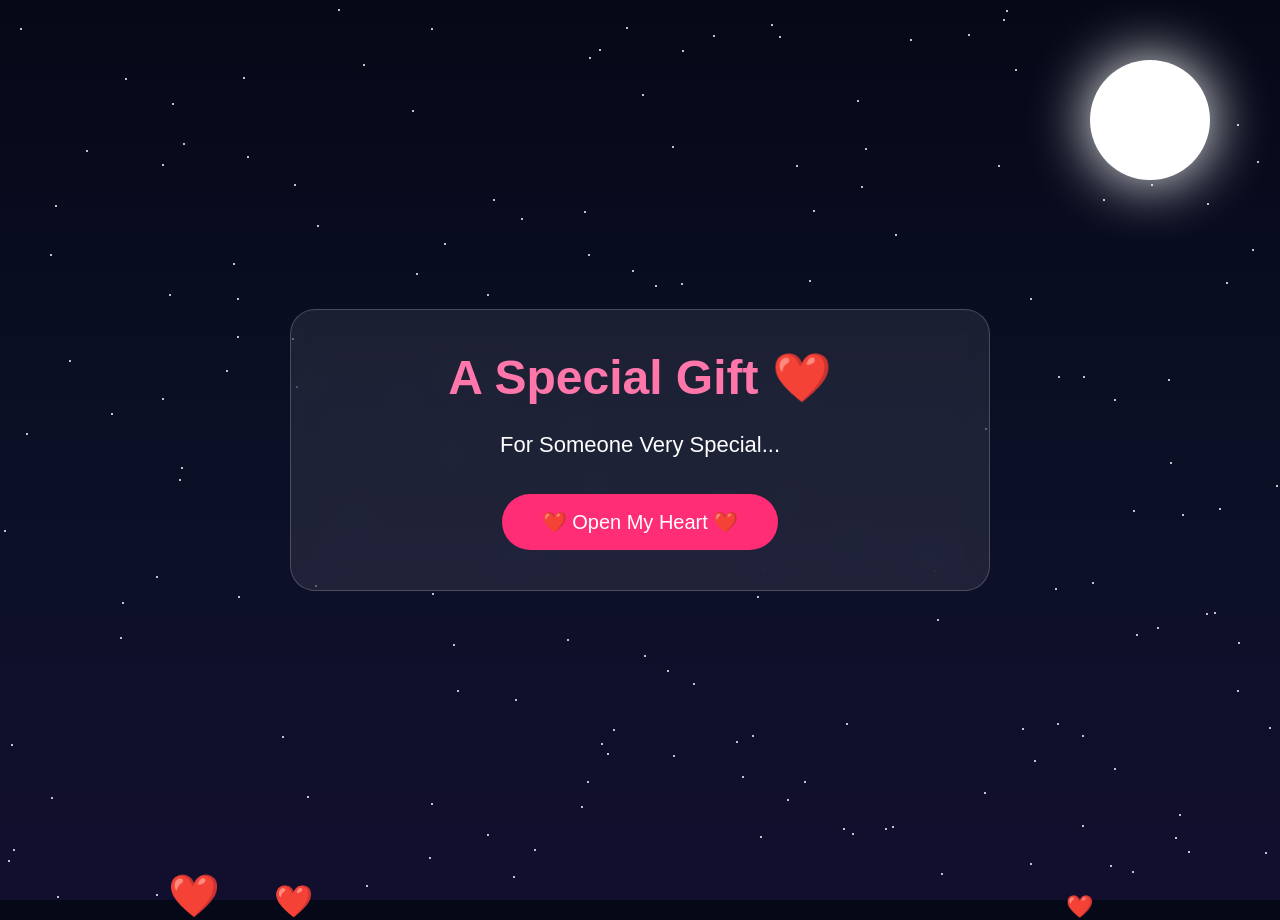
<file: index.html>
<!DOCTYPE html>
<html lang="en">
<head>
<meta charset="UTF-8">
<meta name="viewport" content="width=device-width, initial-scale=1.0">

<title>A Special Gift ❤️</title>

<link rel="stylesheet" href="style.css">

</head>

<body>

<div class="moon"></div>

<div class="card">

<h1>A Special Gift ❤️</h1>

<p>

For Someone

Very Special...

</p>

<button onclick="window.location.href='story.html'">

❤️ Open My Heart ❤️

</button>

</div>

<script src="script.js"></script>

</body>

</html>
</file>
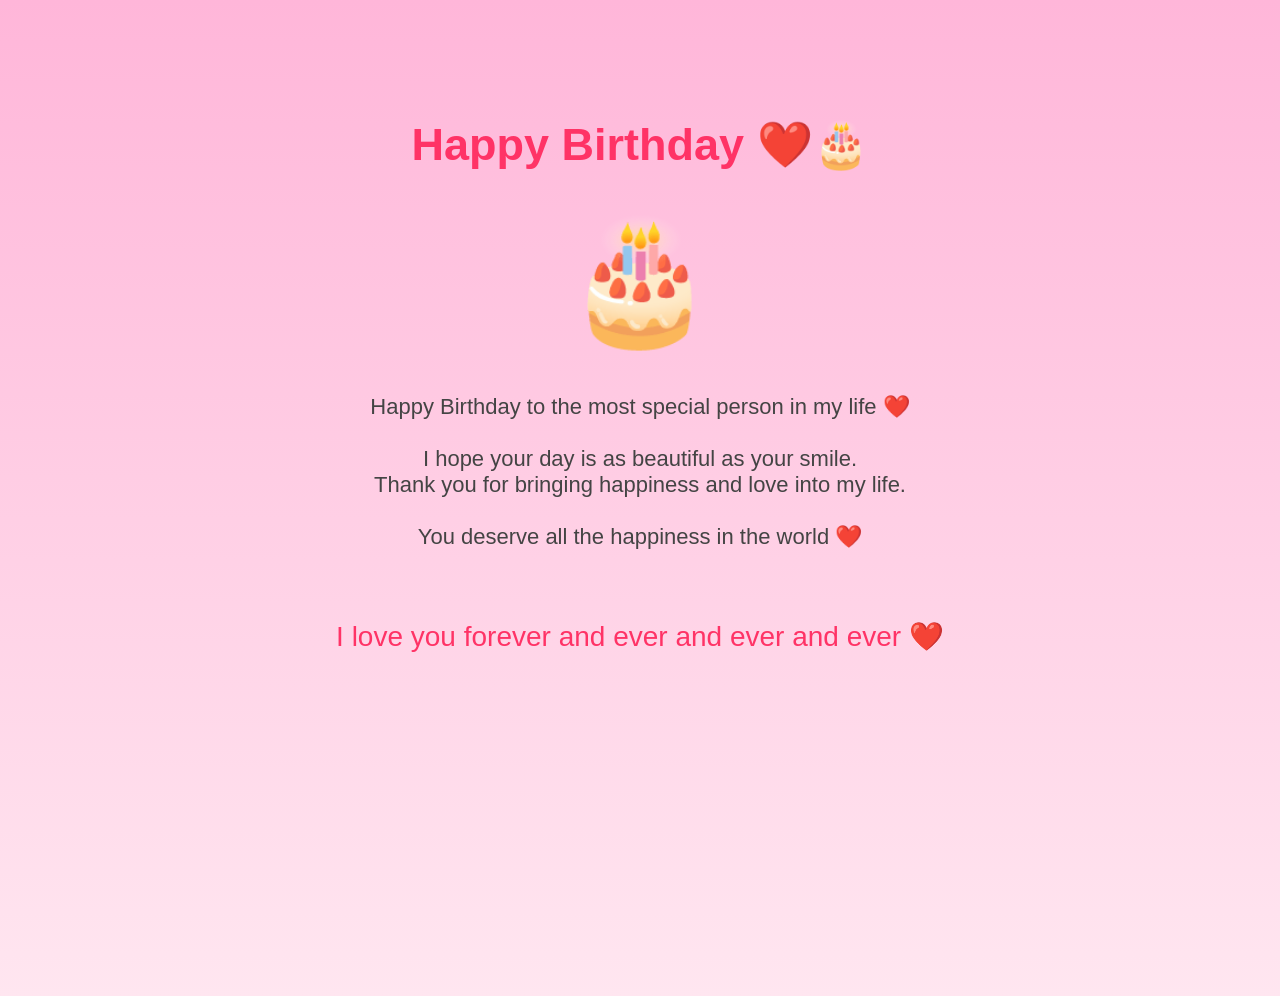
<file: birthday.html>
<!DOCTYPE html>
<html>

<head>
    <title>Happy Birthday ❤️</title>

    <style>
        body {
            text-align: center;
            font-family: Arial, sans-serif;
            background: linear-gradient(to bottom, #ffb6d9, #ffe6f0);
            height: 100vh;
            overflow: hidden;
            padding-top: 80px;
        }

        h1 {
            font-size: 45px;
            color: #ff3366;
        }

        .cake {
            font-size: 120px;
            margin-top: 40px;
            animation: bounce 1.5s infinite;
        }

        p {
            font-size: 22px;
            color: #444;
            padding: 20px;
        }

        @keyframes bounce {
            0%,100% {
                transform: translateY(0);
            }

            50% {
                transform: translateY(-20px);
            }
        }
        .hearts {
    font-size: 35px;
    margin-top: 30px;
    animation: glow 1.5s infinite;
}

@keyframes glow {
    0% {
        transform: scale(1);
    }

    50% {
        transform: scale(1.2);
    }

    100% {
        transform: scale(1);
    }
}
        .final-message {
    margin-top: 50px;
    font-size: 28px;
    color: #ff3366;
    opacity: 0;
    animation: appear 3s forwards;
    animation-delay: 2s;
}

@keyframes appear {
    from {
        opacity: 0;
        transform: translateY(30px);
    }

    to {
        opacity: 1;
        transform: translateY(0);
    }
}
        .confetti {
    position: absolute;
    top: -10%;
    font-size: 25px;
    animation: fall 6s linear infinite;
}

.confetti:nth-child(1) {
    left: 10%;
}

.confetti:nth-child(2) {
    left: 40%;
    animation-delay: 2s;
}

.confetti:nth-child(3) {
    left: 70%;
    animation-delay: 4s;
}

.confetti:nth-child(4) {
    left: 90%;
    animation-delay: 1s;
}

@keyframes fall {
    from {
        transform: translateY(0) rotate(0deg);
    }

    to {
        transform: translateY(110vh) rotate(360deg);
    }
}
    </style>

</head>


<body>

<h1>Happy Birthday ❤️🎂</h1>

<div class="cake">🎂</div>

<p>
    Happy Birthday to the most special person in my life ❤️<br><br>

    I hope your day is as beautiful as your smile.<br>
    Thank you for bringing happiness and love into my life.<br><br>

    You deserve all the happiness in the world ❤️
<div class="final-message">
    I love you forever and ever and ever and ever ❤️
</div>
<div class="confetti">❤️</div>
<div class="confetti">💖</div>
<div class="confetti">💕</div>
<div class="confetti">✨</div>

</body>

</html>
</file>
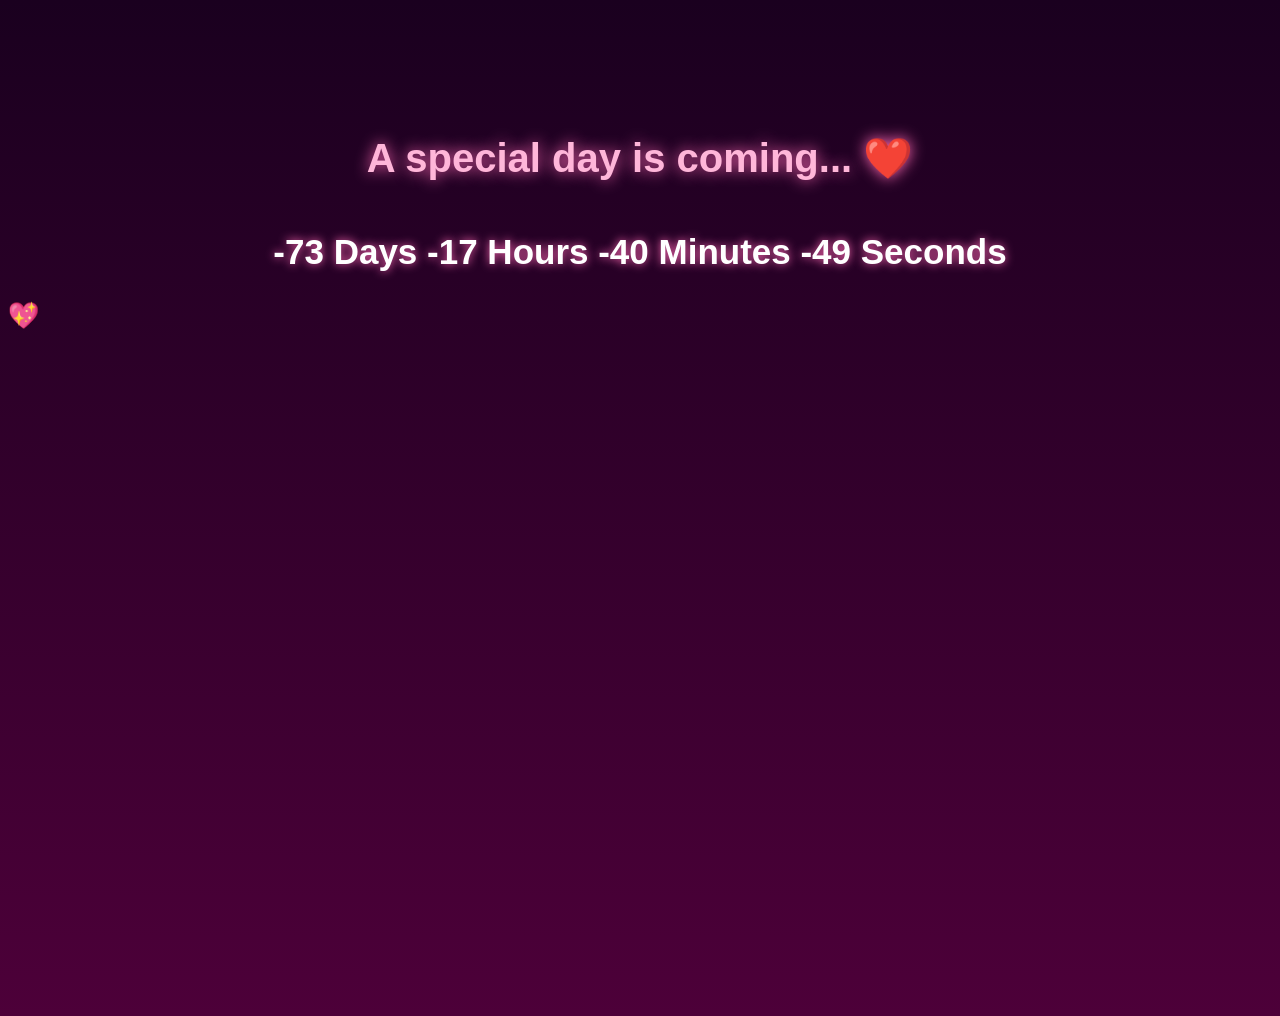
<file: countdown.html>
<!DOCTYPE html>
<html>

<head>
    <title>Countdown ❤️</title>

    <style>
        body {
    text-align: center;
    font-family: Arial, sans-serif;
    background: linear-gradient(to bottom, #1a001f, #4d0039);
    color: white;
    height: 100vh;
    overflow: hidden;
    padding-top: 100px;
}

h1 {
    font-size: 40px;
    color: #ffb6d9;
    text-shadow: 0 0 15px #ff69b4;
}

#countdown {
    font-size: 35px;
    margin-top: 50px;
    color: white;
    text-shadow: 0 0 10px #ff69b4;
}

.heart {
    position: absolute;
    font-size: 25px;
    animation: fall 5s linear infinite;
}

@keyframes fall {
    0% {
        top: -10%;
        transform: rotate(0deg);
    }

    100% {
        top: 110%;
        transform: rotate(360deg);
    }
}
    </style>

</head>

<body>

    <h1>A special day is coming... ❤️</h1>

    <h2 id="countdown"></h2>
<div class="heart">❤️</div>
<div class="heart">💗</div>
<div class="heart">💖</div>

<script>

let birthday = new Date("2026-09-23T00:00:00+01:00").getTime();


let timer = setInterval(function(){

    let now = new Date().getTime();

    let distance = birthday - now;


    let days = Math.floor(distance / (1000 * 60 * 60 * 24));

    let hours = Math.floor(
        (distance % (1000 * 60 * 60 * 24)) /
        (1000 * 60 * 60)
    );

    let minutes = Math.floor(
        (distance % (1000 * 60 * 60)) /
        (1000 * 60)
    );

    let seconds = Math.floor(
        (distance % (1000 * 60)) / 1000
    );


    document.getElementById("countdown").innerHTML =
    days + " Days " +
    hours + " Hours " +
    minutes + " Minutes " +
    seconds + " Seconds";


},1000);


</script>

</body>

</html>
</file>
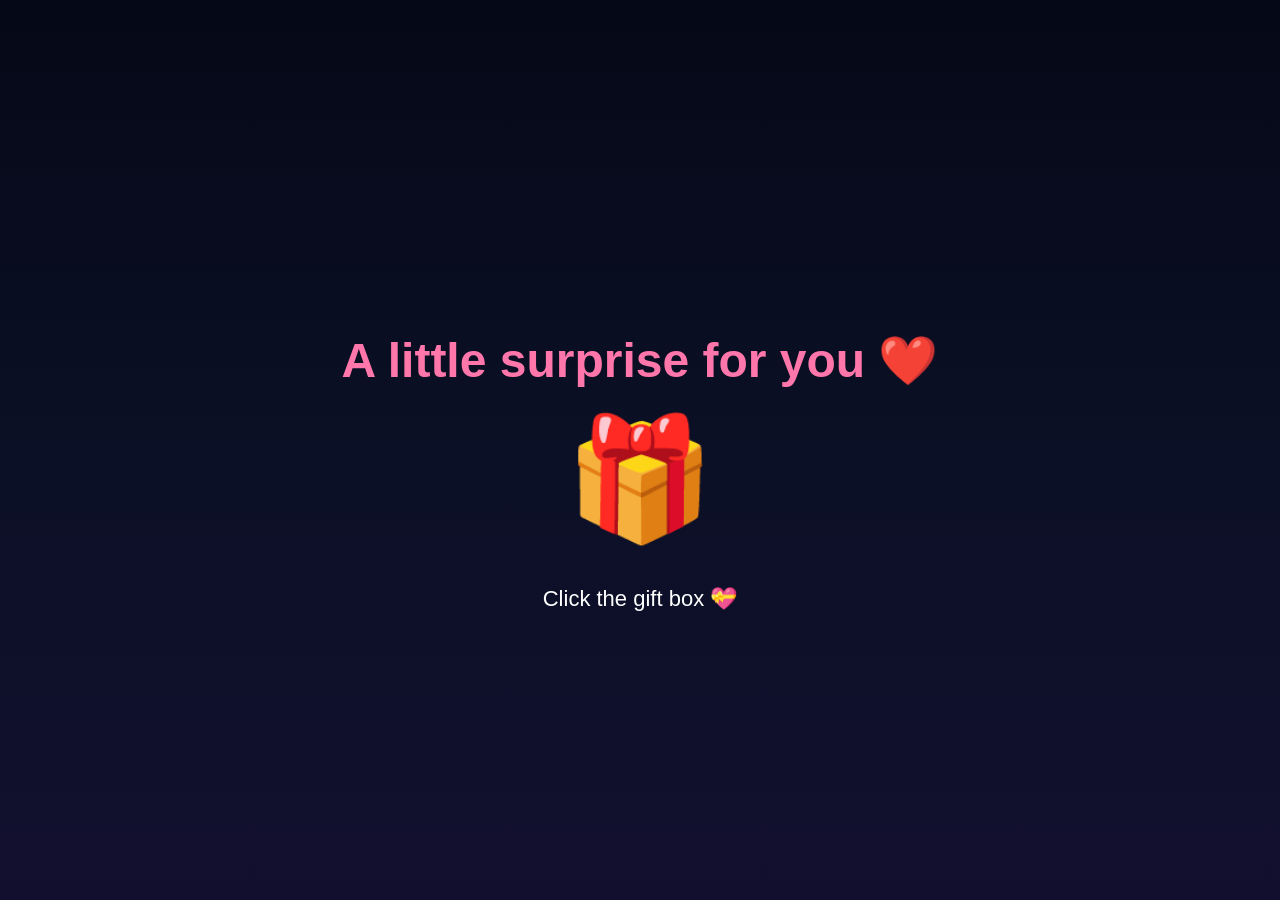
<file: gift.html>
<!DOCTYPE html>
<html>
<head>
    <title>A Special Gift 🎁</title>
    <link rel="stylesheet" href="style.css">
</head>

<body>

    <div class="gift-page">
        <h1>A little surprise for you ❤️</h1>

        <div class="gift-box" onclick="openGift()">
            🎁
        </div>

        <p id="message">Click the gift box 💝</p>

        <a id="nextButton" href="birthday.html" style="display:none;">
            Continue ❤️
        </a>
    </div>

<script>
function openGift(){
    let gift = document.querySelector(".gift-box");

    gift.classList.add("open");
    gift.innerHTML = "💝";

    document.getElementById("message").innerHTML =
    "Inside this gift is a piece of my heart ❤️<br>Every moment with you is precious.";

    document.getElementById("nextButton").style.display = "inline-block";
}
</script>
</file>
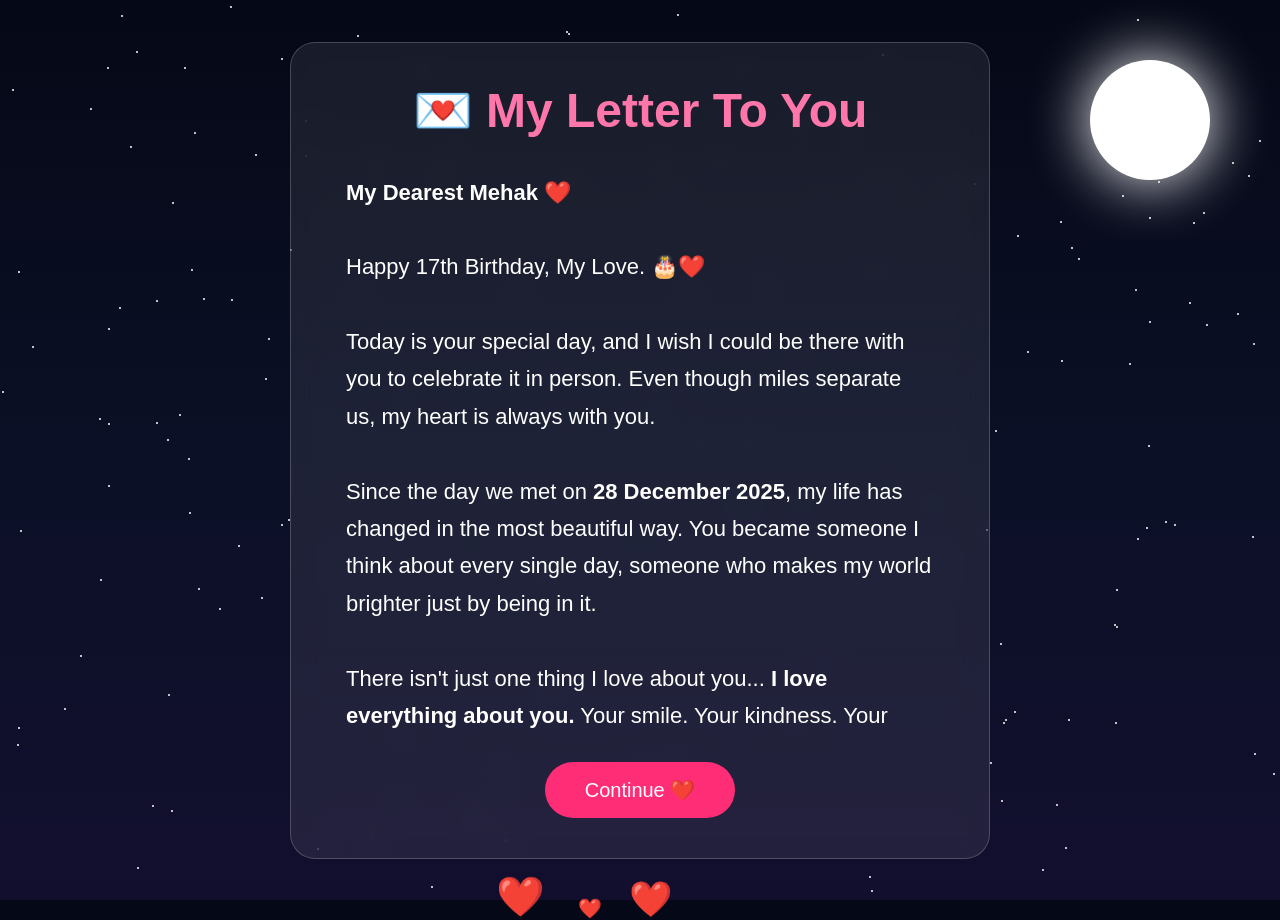
<file: letter.html>
<!DOCTYPE html>
<html lang="en">
<head>
<meta charset="UTF-8">
<meta name="viewport" content="width=device-width, initial-scale=1.0">
<title>My Letter ❤️</title>

<link rel="stylesheet" href="style.css">

<style>

.letter{
text-align:left;
font-size:20px;
line-height:1.9;
max-height:65vh;
overflow-y:auto;
padding:15px;
}

.letter::-webkit-scrollbar{
width:6px;
}

.letter::-webkit-scrollbar-thumb{
background:#ff77aa;
border-radius:20px;
}

</style>

</head>

<body>

<div class="moon"></div>

<div class="card">

<h1>💌 My Letter To You</h1>

<div class="letter">

<p>

<b>My Dearest Mehak ❤️</b>

<br><br>

Happy 17th Birthday, My Love. 🎂❤️

<br><br>

Today is your special day, and I wish I could be there with you to celebrate it in person.

Even though miles separate us, my heart is always with you.

<br><br>

Since the day we met on <b>28 December 2025</b>, my life has changed in the most beautiful way.

You became someone I think about every single day, someone who makes my world brighter just by being in it.

<br><br>

There isn't just one thing I love about you...

<b>I love everything about you.</b>

Your smile.

Your kindness.

Your heart.

Your personality.

Everything.

<br><br>

Every moment I've spent with you has been my favourite.

Those moments are the best memories of my life.

<br><br>

Thank you for coming into my life.

Thank you for making me feel loved, cared for, understood and valued.

<br><br>

On your birthday, I pray that Allah blesses you with happiness, success, peace, good health and a beautiful life.

May He always protect you and keep that beautiful smile on your face.

<br><br>

Happy Birthday, My Beautiful Mehak.

❤️

With all my heart...

and with all the love I have for you.

<br><br>

<b>Forever Yours,</b>

<br>

<b>Arman ❤️</b>

</p>

</div>

<br>

<button onclick="window.location.href='gift.html'">

Continue ❤️

</button>

</div>

<script src="script.js"></script>

</body>
</html>
</file>
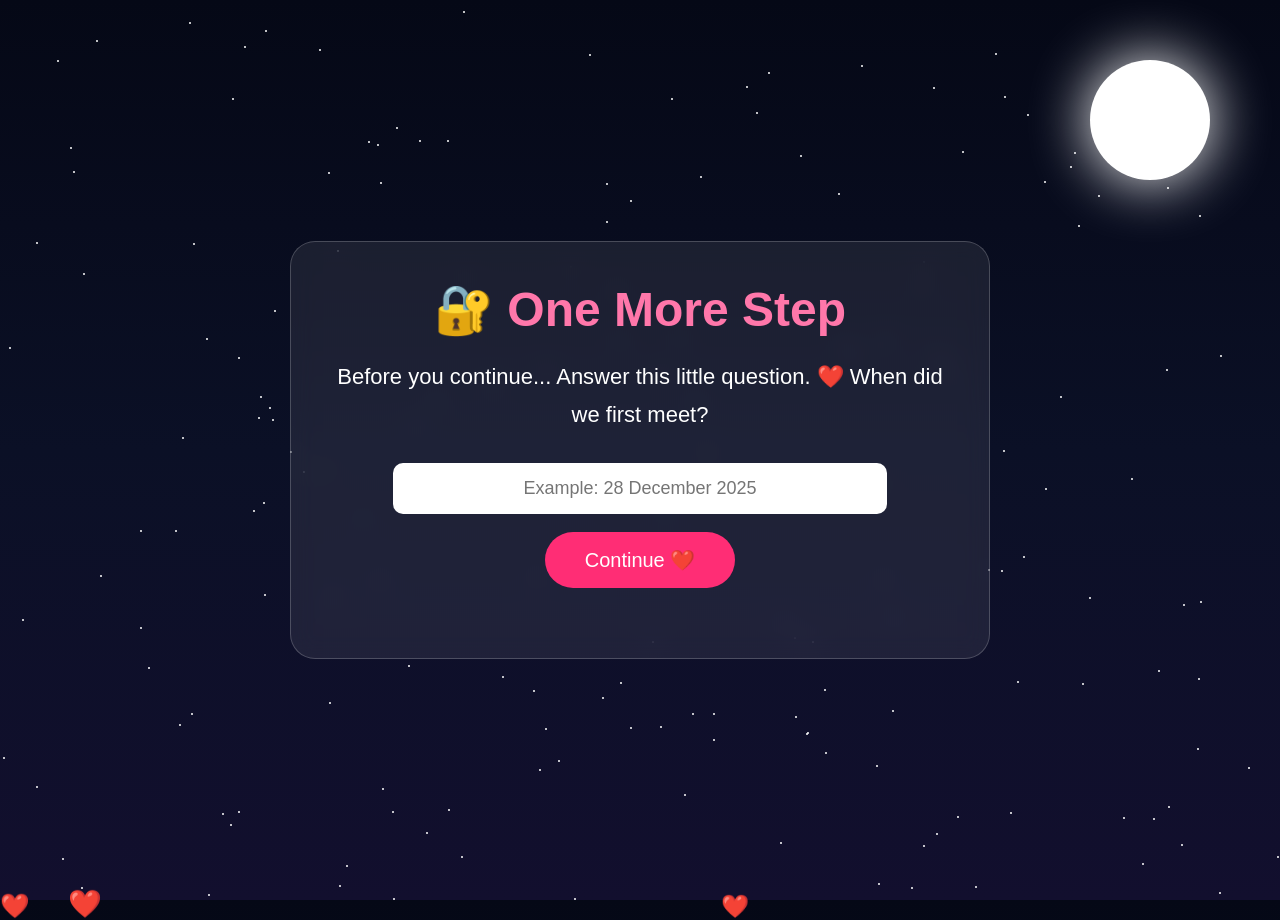
<file: password.html>
<!DOCTYPE html>
<html lang="en">
<head>
<meta charset="UTF-8">
<meta name="viewport" content="width=device-width, initial-scale=1.0">
<title>One More Step ❤️</title>

<link rel="stylesheet" href="style.css">
</head>

<body>

<div class="moon"></div>

<div class="card">

<h1>🔐 One More Step</h1>

<p>
Before you continue...

Answer this little question.

❤️

When did we first meet?
</p>

<input
id="password"
type="text"
placeholder="Example: 28 December 2025"
style="padding:15px;border-radius:10px;border:none;width:80%;font-size:18px;text-align:center;">

<br><br>

<button onclick="checkPassword()">
Continue ❤️
</button>

<p id="result"></p>

</div>

<script>

function checkPassword(){

let answer=document.getElementById("password").value.toLowerCase().trim();

if(
answer==="28 december 2025" ||
answer==="28 dec 2025"
){

window.location.href="letter.html";

}else{

document.getElementById("result").innerHTML="❌ That's not the answer ❤️";

}

}

</script>

<script src="script.js"></script>

</body>
</html>
</file>
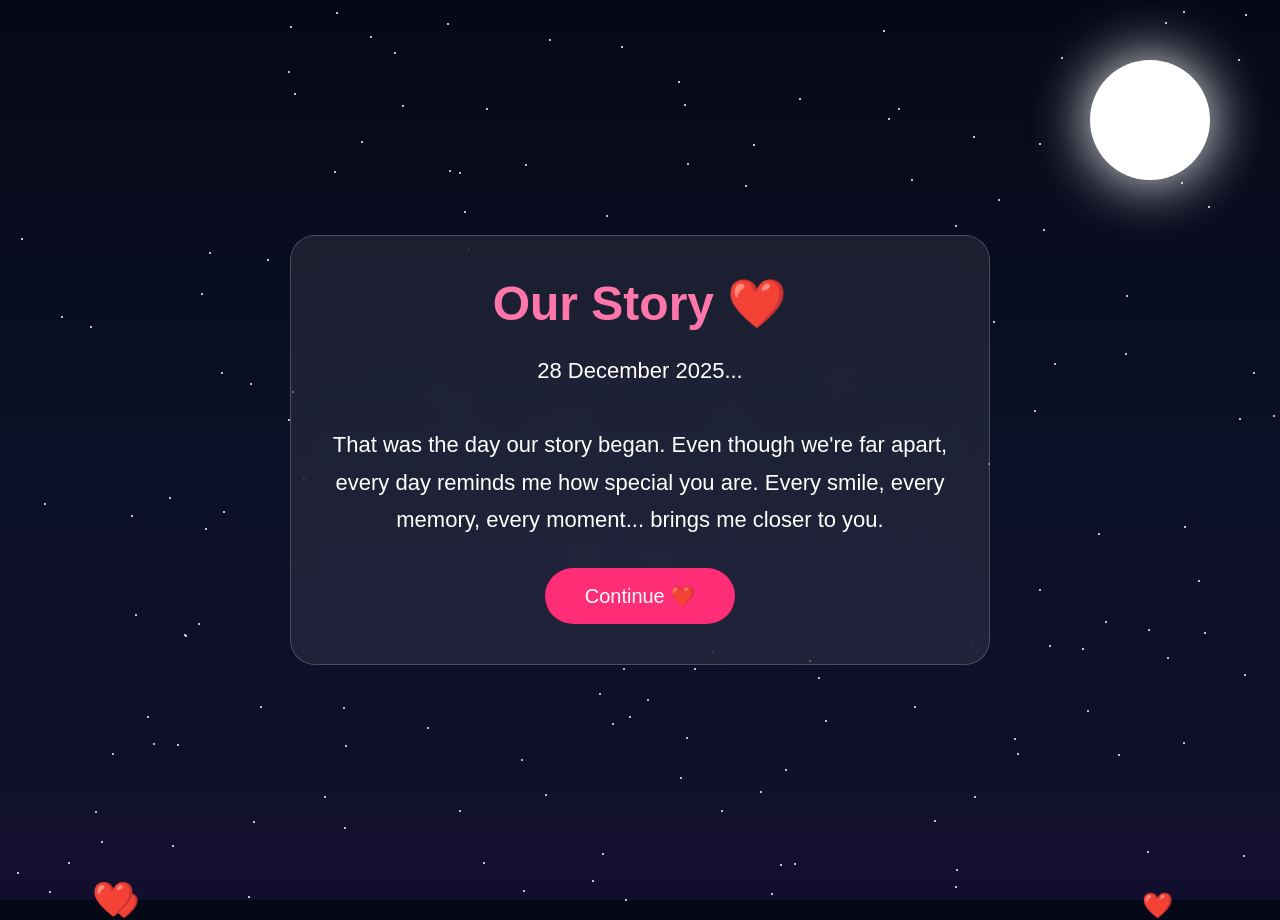
<file: story.html>
<!DOCTYPE html>
<html lang="en">
<head>
<meta charset="UTF-8">
<meta name="viewport" content="width=device-width, initial-scale=1.0">
<title>Our Story ❤️</title>

<link rel="stylesheet" href="style.css">

</head>

<body>

<div class="moon"></div>

<div class="card">

<h1>Our Story ❤️</h1>

<p>

28 December 2025...

<br><br>

That was the day our story began.

Even though we're far apart,

every day reminds me how special you are.

Every smile, every memory,

every moment...

brings me closer to you.

</p>

<button onclick="window.location.href='password.html'">

Continue ❤️

</button>

</div>

<script src="script.js"></script>

</body>
</html>
</file>
<file: style.css>
*{
margin:0;
padding:0;
box-sizing:border-box;
font-family:'Poppins',sans-serif;
}

body{
background:linear-gradient(180deg,#050816,#0b1026,#120f2e);
height:100vh;
overflow:hidden;
display:flex;
justify-content:center;
align-items:center;
color:white;
position:relative;
}

/* Stars */
.star{
position:absolute;
width:2px;
height:2px;
background:white;
border-radius:50%;
animation:twinkle 3s infinite alternate;
}

@keyframes twinkle{
0%{opacity:.2;}
100%{opacity:1;}
}

/* Moon */
.moon{
position:absolute;
top:60px;
right:70px;
width:120px;
height:120px;
background:#fff;
border-radius:50%;
box-shadow:0 0 60px white;
}

/* Glass Card */
.card{
width:90%;
max-width:700px;
padding:40px;
background:rgba(255,255,255,.08);
border:1px solid rgba(255,255,255,.2);
border-radius:25px;
backdrop-filter:blur(12px);
text-align:center;
z-index:10;
}

h1{
font-size:48px;
color:#ff77aa;
margin-bottom:20px;
}

p{
font-size:22px;
line-height:1.7;
margin-bottom:30px;
}

button{
padding:16px 40px;
border:none;
border-radius:50px;
font-size:20px;
background:#ff2d75;
color:white;
cursor:pointer;
transition:.3s;
}

button:hover{
transform:scale(1.08);
background:#ff4b91;
}

/* Hearts */
.heart{
position:absolute;
bottom:-20px;
font-size:22px;
animation:float 8s linear infinite;
}

@keyframes float{
0%{
transform:translateY(0);
opacity:1;
}
100%{
transform:translateY(-120vh);
opacity:0;
}
}
.gift-page {
    text-align: center;
    margin-top: 80px;
    font-family: Arial, sans-serif;
}

.gift-box {
    font-size: 120px;
    cursor: pointer;
    transition: transform 0.5s;
    display: inline-block;
}

.gift-box:hover {
    transform: scale(1.1);
}

.gift-box.open {
    transform: rotate(20deg) scale(1.2);
}

#message {
    font-size: 22px;
    margin-top: 30px;
}

#nextButton {
    display: inline-block;
    margin-top: 30px;
    padding: 12px 25px;
    background: #ff4d88;
    color: white;
    text-decoration: none;
    border-radius: 25px;
    font-size: 18px;
}
</file>
